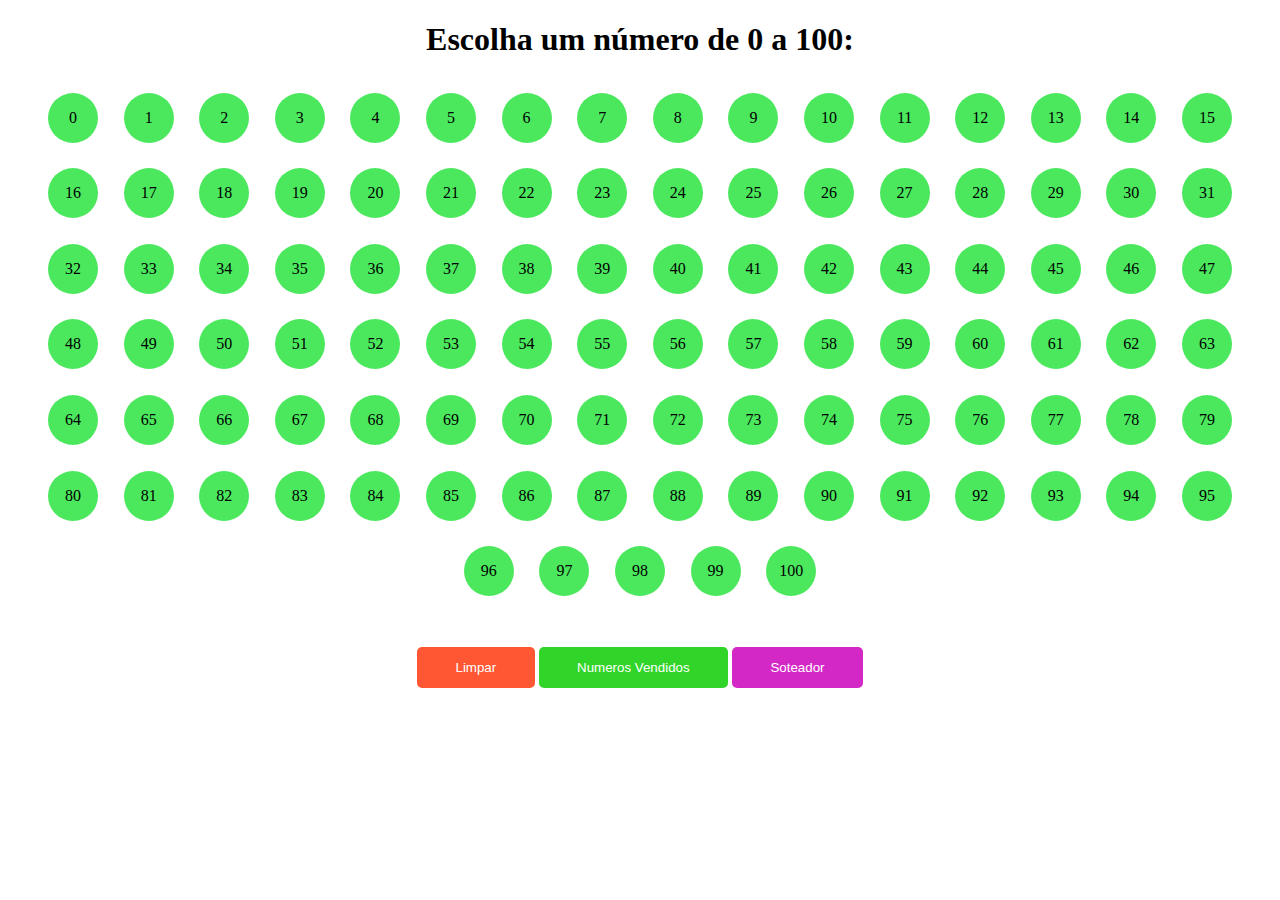
<file: index.html>
<!DOCTYPE html>
<html lang="pt-BR">
<head>
  <meta charset="UTF-8">
  <meta name="viewport" content="width=device-width, initial-scale=1.0">
  <title>Escolha um número</title>
  <link rel="stylesheet" href="style.css">
</head>
<body>
  <div class="container">
    <h1>Escolha um número de 0 a 100:</h1>
    <div id="numberContainer" class="list_card"></div>
    <button id="resetButton">Limpar</button>
    <button id="downloadPDFButton">Numeros Vendidos</button>
    <button id="sorteador">Soteador</button>
  </div>
  <script src="script.js"></script>

</body>
</html>
</file>
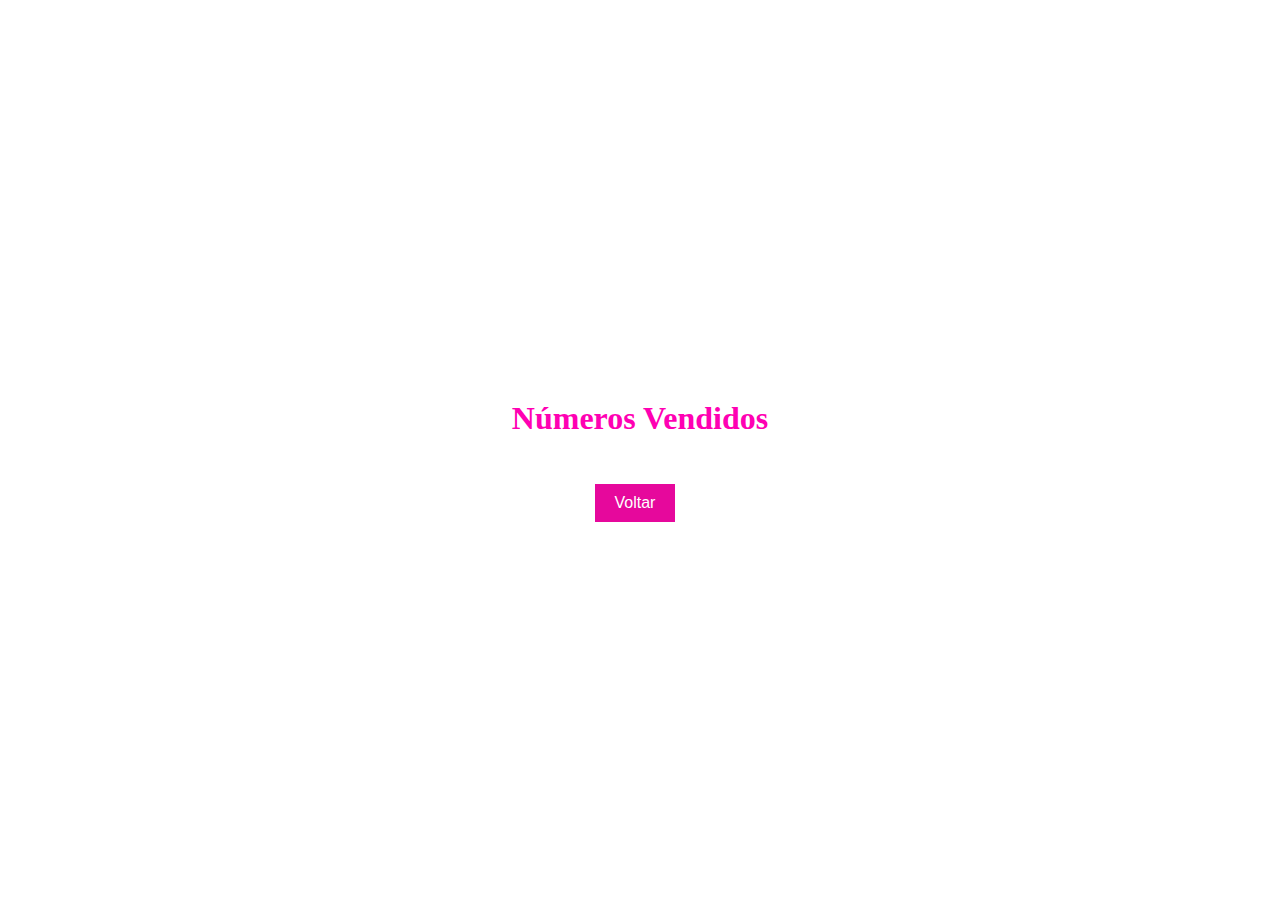
<file: relatorio/report.html>
<!DOCTYPE html>
<html lang="pt-BR">
<head>
  <meta charset="UTF-8">
  <meta name="viewport" content="width=device-width, initial-scale=1.0">
  <title>Relatório de Números Vendidos</title>
  <link rel="stylesheet" href="styleLista.css">
</head>
<body>
  <div id="reportContainer" class="container">
    <h1>Números Vendidos</h1>
    <div class="list_columns">
      <div id="column1" class="column"></div>
      <div id="column2" class="column"></div>
      <div id="column3" class="column"></div>
      <div id="column4" class="column"></div>
      <div id="column5" class="column"></div>
      <div id="column6" class="column"></div>
    </div>
    <button id="returnButton">Voltar</button> <!-- Botão para voltar à outra página -->
  </div>
  <script src="report_script.js"></script>
</body>
</html>
</file>
<file: style.css>
body {
    background-image: url('https://static.vecteezy.com/ti/vetor-gratis/p1/2150235-fundo-colorido-desenhado-a-mao-vetor.jpg');
    background-size: cover;
    background-position: center;
    background-repeat: no-repeat;
    margin: 0; /* Removendo margens padrão do body */
    padding: 0; /* Removendo preenchimento padrão do body */
}

.container {
    text-align: center;
    margin-top: 1%; /* Margem superior em porcentagem para ser responsivo */
}
.container h1 {
    color: rgb(0, 0, 0);
}


.list_card {
    padding: 0;
    list-style-type: none;
    display: flex;
    flex-wrap: wrap;
    justify-content: center;
}

.number-container {
    position: relative;
    margin: 1%; /* Margem entre os elementos em porcentagem */
}

.number {
    display: inline-block;
    width: 10vw; /* Largura em relação à largura da viewport */
    height: 10vw; /* Altura em relação à largura da viewport */
    max-width: 50px; /* Largura máxima em pixels */
    max-height: 50px; /* Altura máxima em pixels */
    background-color: #4ae85dfe; /* verde claro */
    border-radius: 50%;
    line-height: 50px; /* Centraliza o texto verticalmente */
    text-align: center;
    cursor: pointer;
    transition: background-color 0.3s;
}

.number:hover {
    background-color: #08c424; /* verde mais escuro no hover */
}

.selected .number {
    background-color: red; /* Vermelho para números selecionados */
}

.name {
    display: none;
    position: absolute;
    top: -60%; /* Distância do número em porcentagem */
    left: 50%;
    transform: translateX(-50%);
    padding: 5px 10px;
    border-radius: 5px;
    box-shadow: 0 2px 4px rgba(0, 0, 0, 0.2);
    color: rgb(0, 0, 0); /* Cor do texto */
}

.number-container:hover .name {
    display: block;
}

.number-container.selected {
    background-color: red;
    border-radius: 50%;
}

#resetButton {
    padding: 1% 3%; /* Preenchimento em porcentagem */
    margin-top: 3%; /* Margem superior em porcentagem */
    background-color: #FF5733;
    color: white;
    border: none;
    border-radius: 5px;
    cursor: pointer;
    transition: background-color 0.3s;
}
    
#resetButton:hover {
    background-color: #e37f7f;
}

#downloadPDFButton{
    padding: 1% 3%; /* Preenchimento em porcentagem */
    margin-top: 3%; /* Margem superior em porcentagem */
    background-color: #31d428;
    color: white;
    border: none;
    border-radius: 5px;
    cursor: pointer;
    transition: background-color 0.3s;
}

#downloadPDFButton:hover {
    background-color: #aefe89;
}

#sorteador{
    padding: 1% 3%; /* Preenchimento em porcentagem */
    margin-top: 3%; /* Margem superior em porcentagem */
    background-color: #d428c6;
    color: white;
    border: none;
    border-radius: 5px;
    cursor: pointer;
    transition: background-color 0.3s;
}

#sorteador:hover {
    background-color: #fe89e9;
}



/* Responsividade */
@media (max-width: 600px) {
    .number {
        width: 20vw; /* Ajusta a largura em relação à largura da viewport para dispositivos menores */
        height: 20vw; /* Ajusta a altura em relação à largura da viewport para dispositivos menores */
    }

    #resetButton, #downloadPDFButton {
        padding: 2% 5%; /* Aumenta o preenchimento em dispositivos menores */
        margin-top: 5%; /* Aumenta a margem superior em dispositivos menores */
        font-size: 1rem; /* Ajusta o tamanho da fonte para melhor leitura */
    }
}
</file>
<file: relatorio/styleLista.css>
html, body {
    height: 100%;
    margin: 0;
    padding: 0;
    display: flex;
    justify-content: center;
    align-items: center;
}

body {
    background-image: url('https://img.freepik.com/free-psd/3d-rendering-beauty-banner_23-2150159871.jpg');
    background-size: cover;
    background-position: center;
    background-repeat: no-repeat;
}

.container {
    text-align: center;
    padding: 20px;
    color: rgb(255, 0, 179);
}

.list_columns {
    display: flex;
    justify-content: space-between;
    padding: 0;
}

.column {
    color: rgb(0, 0, 0);
    padding: 3px;
    margin-bottom: 20px;
    font-weight: bold;
}


.number-container {
    margin-bottom: 10px; /* Espaçamento entre os números */
    display: flex;
    align-items: center;
}

button {
    padding: 10px 20px;
    margin-right: 10px;
    background-color: #e50099f7;
    color: rgb(255, 255, 255);
    border: none;
    cursor: pointer;
}

button:hover {
    background-color: #ff94d4;
}
/* Responsividade para telas pequenas */
@media (max-width: 600px) {
    .number {
        width: 20vw;
        height: 20vw;
        line-height: 20vw;
    }

    #resetButton, #downloadPDFButton {
        padding: 2% 5%;
        margin-top: 5%;
        font-size: 1rem;
    }
}
/* Responsividade para telas pequenas */
@media (max-width: 375px) and (max-height: 667px) {
    .number {
        width: 60vw; /* Ajuste para telas pequenas */
        height: 60vw; /* Ajuste para telas pequenas */
        line-height: 60vw; /* Ajuste para telas pequenas */
        font-size: 1.1rem; /* Ajuste para telas pequenas */
    }

    button {
        font-size: 0.8rem; /* Ajuste para telas pequenas */
    }
}

/* Responsividade para iPhone X e dispositivos similares */
@media (min-width: 375px) and (min-height: 812px), (min-width: 414px) and (min-height: 896px) {
    .number {
        width: 20vw; /* Ajuste para telas maiores */
        height: 20vw; /* Ajuste para telas maiores */
        line-height: 20vw; /* Ajuste para telas maiores */
        font-size: 1.2rem; /* Ajuste para telas maiores */
    }

    button {
        font-size: 1rem; /* Ajuste para telas maiores */
    }
}



@media screen and (max-width: 1250px) {
    .container {
        width: 90%; /* Reduz a largura do container */
    }

    .number {
        width: 20vw; /* Ajuste para telas médias */
        height: 20vw; /* Ajuste para telas médias */
        line-height: 20vw; /* Ajuste para telas médias */
        font-size: 1.2rem; /* Ajuste para telas médias */
    }

    button {
        font-size: 1rem; /* Ajuste para telas médias */
    }
}
</file>
